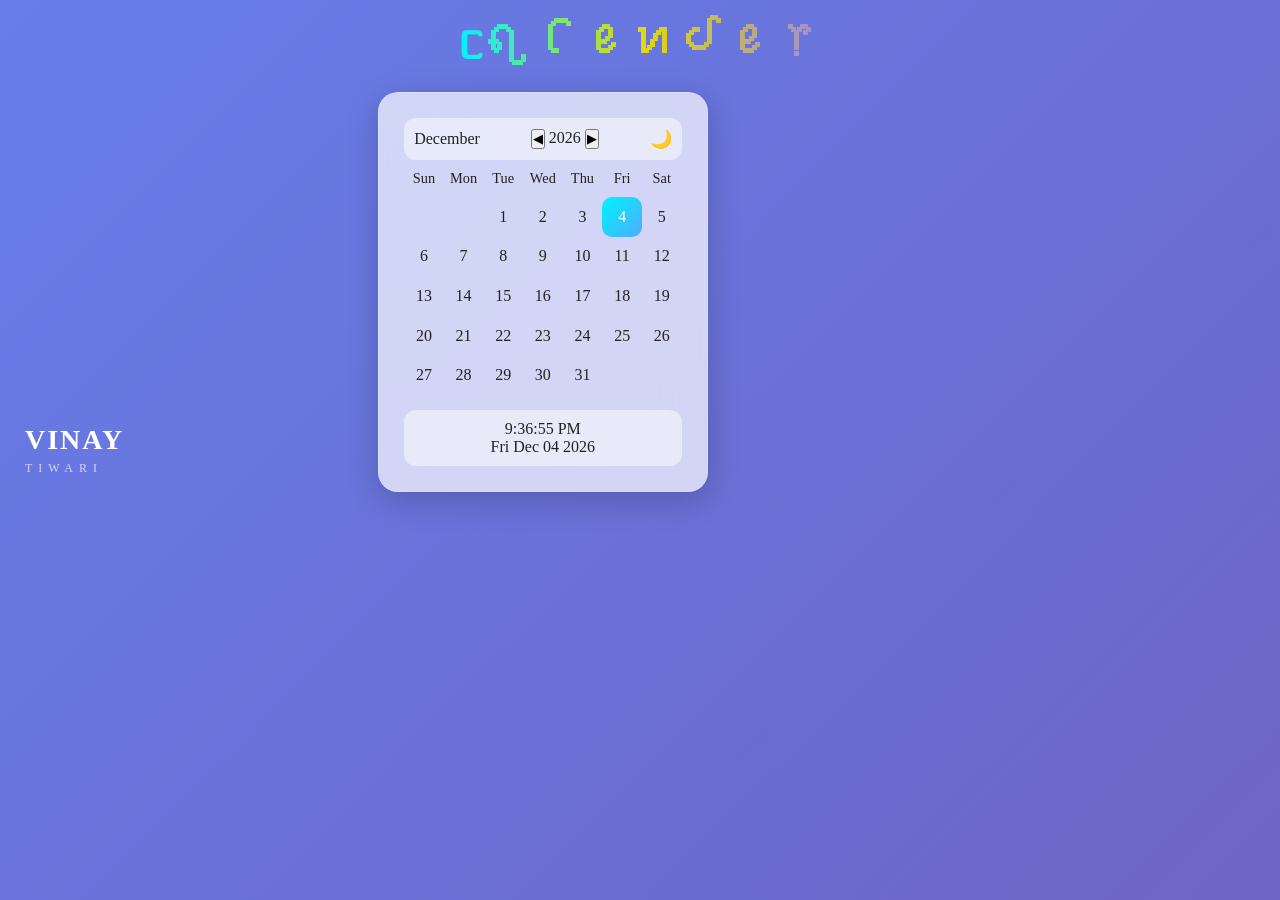
<file: index.html>
<!DOCTYPE html>
<html lang="en">

<head>
  <meta charset="UTF-8">
  <meta name="viewport" content="width=device-width, initial-scale=1.0">
  <title>Glass Calendar - vinay</title>
  <link rel="stylesheet" href="calendar.css">

</head>

<body class="light">

  <div class="sidebar">
    <h2>VINAY</h2>
    <span>TIWARI</span>
  </div>

  <body class="light">
    <h1 class="app-title">ᥴꪖꪶꫀꪀᦔꫀ᥅</h1>

    <div class="main-layout">

      <div class="calendar">
        <div class="calendar-header">
          <span id="month"></span>
          <div>
            <button id="prev">◀</button>
            <span id="year"></span>
            <button id="next">▶</button>
          </div>
          <button id="theme-toggle">🌙</button>
        </div>

        <div class="calendar-week-days">
          <div>Sun</div>
          <div>Mon</div>
          <div>Tue</div>
          <div>Wed</div>
          <div>Thu</div>
          <div>Fri</div>
          <div>Sat</div>
        </div>

        <div class="calendar-days"></div>

        <div class="date-time-formate">
          <div id="time"></div>
          <div id="date"></div>
        </div>
      </div>

      <!-- 👉 SIDE CARD -->
      <div class="date-card" id="date-card">
        <span class="close-btn" id="close-btn">❌</span>
        <h2 id="card-day"></h2>
        <p id="card-date"></p>
      </div>

    </div>

    <script src="calendar.js"></script>

  </body>

</html>
</file>
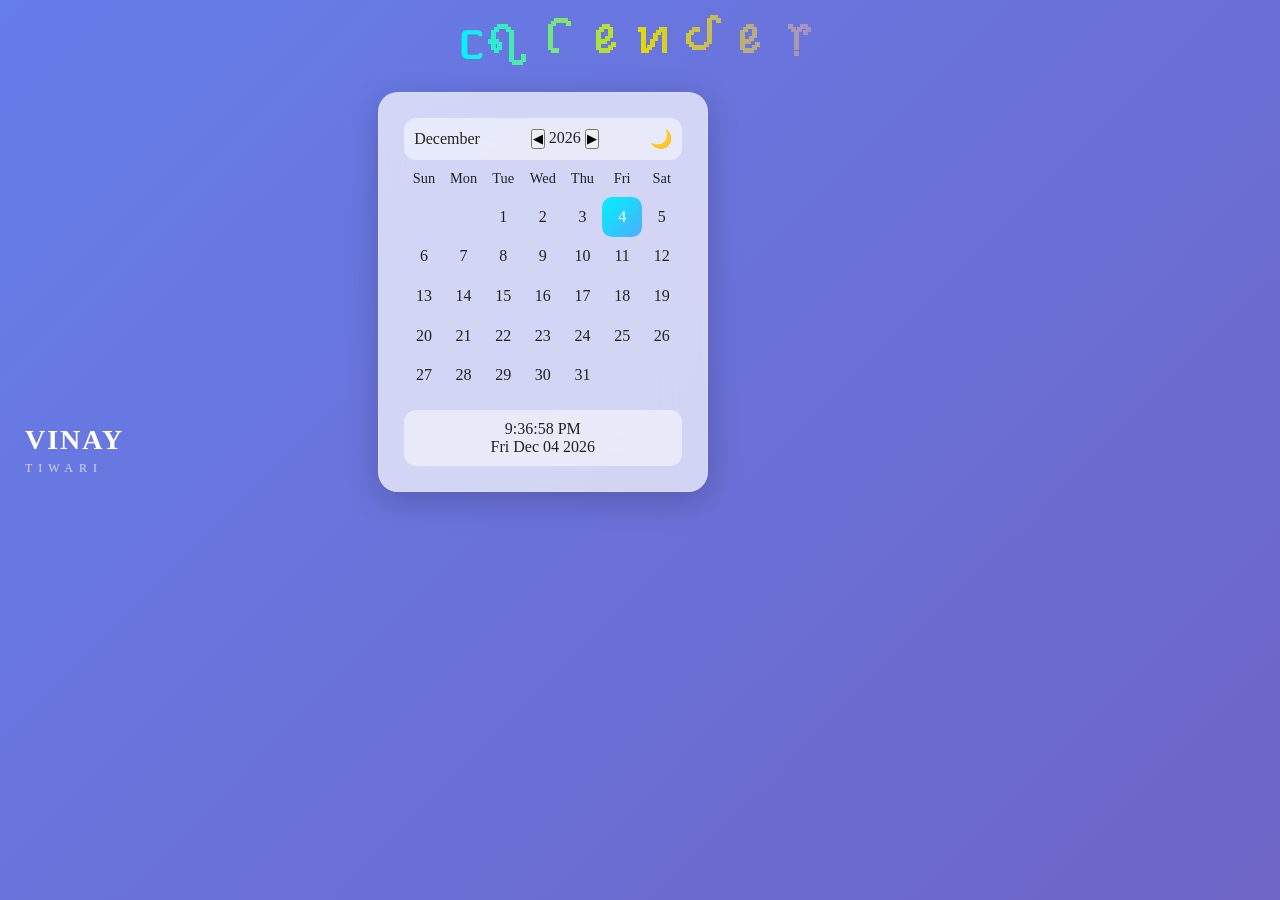
<file: calendar1.html>
<!DOCTYPE html>
<html lang="en">

<head>
  <meta charset="UTF-8">
  <meta name="viewport" content="width=device-width, initial-scale=1.0">
  <title>Glass Calendar - vinay</title>
  <link rel="stylesheet" href="calendar.css">

</head>

<body class="light">

  <div class="sidebar">
    <h2>VINAY</h2>
    <span>TIWARI</span>
  </div>

  <body class="light">
    <h1 class="app-title">ᥴꪖꪶꫀꪀᦔꫀ᥅</h1>

    <div class="main-layout">

      <div class="calendar">
        <div class="calendar-header">
          <span id="month"></span>
          <div>
            <button id="prev">◀</button>
            <span id="year"></span>
            <button id="next">▶</button>
          </div>
          <button id="theme-toggle">🌙</button>
        </div>

        <div class="calendar-week-days">
          <div>Sun</div>
          <div>Mon</div>
          <div>Tue</div>
          <div>Wed</div>
          <div>Thu</div>
          <div>Fri</div>
          <div>Sat</div>
        </div>

        <div class="calendar-days"></div>

        <div class="date-time-formate">
          <div id="time"></div>
          <div id="date"></div>
        </div>
      </div>

      <!-- 👉 SIDE CARD -->
      <div class="date-card" id="date-card">
        <span class="close-btn" id="close-btn">❌</span>
        <h2 id="card-day"></h2>
        <p id="card-date"></p>
      </div>

    </div>

    <script src="calendar.js"></script>

  </body>

</html>
</file>
<file: calendar.css>
* {
  margin: 0;
  padding: 0;
  box-sizing: border-box;
  font-family: Consolas;
  transition: background 0.3s, color 0.3s;
}

/* 🌈 Background */
body {
  min-height: 100vh;
  display: flex;
  flex-direction: column;
  /* FIXED */
  align-items: center;
  gap: 20px;

  background: linear-gradient(135deg, #667eea, #764ba2, #6dd5ed);
  background-size: 400% 400%;
  animation: gradientBG 10s ease infinite;

  padding: 15px;
}

/* 🌙 Theme */
:root {
  --bg: rgba(255, 255, 255, 0.1);
  --text: #fff;
  --glass: rgba(255, 255, 255, 0.15);
}

body.light {
  --bg: rgba(255, 255, 255, 0.7);
  --text: #222;
  --glass: rgba(255, 255, 255, 0.5);
}

/* 🎯 Title */
.app-title {
  text-align: center;
  font-size: clamp(1.5rem, 5vw, 3rem);
  font-weight: bold;

  background: linear-gradient(90deg, #00f2fe, #e2da05, #a18cd1);
  -webkit-background-clip: text;
  -webkit-text-fill-color: transparent;
}


/* Sidebar fix */
/* ✨ Floating Branding Sidebar */
.sidebar {
  position: fixed;
  left: 25px;
  top: 50%;
  transform: translateY(-50%);
  z-index: 10;

  display: flex;
  flex-direction: column;
  gap: 5px;
}

/* Name Styling */
.sidebar h2 {
  font-size: 28px;
  letter-spacing: 2px;
  color: #fff;
}

/* Subtitle */
.sidebar span {
  font-size: 12px;
  letter-spacing: 6px;
  opacity: 0.7;
  color: #fff;
}

/* 👉 Mobile fix  */

@media (max-width: 768px) {
  .sidebar {
    position: static;
    transform: none;
    align-items: center;
    margin-top: 10px;
  }
}


/* 👉 MAIN LAYOUT */
.main-layout {
  display: flex;
  gap: 30px;
  align-items: center;
}

/* 🧊 Calendar */
.calendar {
  width: 100%;
  max-width: 380px;
  padding: clamp(15px, 3vw, 25px);

  border-radius: 20px;
  background: var(--bg);
  backdrop-filter: blur(20px);

  border: 1px solid rgba(255, 255, 255, 0.2);
  box-shadow: 0 8px 32px rgba(0, 0, 0, 0.2);

  color: var(--text);
}

/* Header */
.calendar-header {
  display: flex;
  flex-wrap: wrap;
  justify-content: space-between;
  align-items: center;
  gap: 8px;

  background: var(--glass);
  padding: 10px;
  border-radius: 12px;
}

#theme-toggle {
  border: none;
  background: transparent;
  font-size: 18px;
  cursor: pointer;
  color: var(--text);
}

/* Week */
.calendar-week-days {
  display: grid;
  grid-template-columns: repeat(7, 1fr);
  margin-top: 10px;
}

.calendar-week-days div {
  text-align: center;
  font-size: 0.9rem;
}

/* Days */
.calendar-days {
  display: grid;
  grid-template-columns: repeat(7, 1fr);
  margin-top: 10px;
}

.calendar-days div {
  aspect-ratio: 1/1;
  display: flex;
  justify-content: center;
  align-items: center;
  border-radius: 10px;
  cursor: pointer;
}

.calendar-days div:hover {
  background: var(--glass);
  transform: scale(1.1);
}

.current-date {
  background: linear-gradient(135deg, #00f2fe, #4facfe);
  color: white;
}

/* Time */
.date-time-formate {
  margin-top: 15px;
  padding: 10px;
  text-align: center;
  background: var(--glass);
  border-radius: 12px;
}

/* 👉 SIDE CARD */
.date-card {
  width: 250px;
  min-height: 180px;
  padding: 20px;
  border-radius: 15px;

  background: var(--bg);
  backdrop-filter: blur(20px);

  border: 1px solid rgba(255, 255, 255, 0.2);
  color: var(--text);

  opacity: 0;
  transform: translateX(50px);
  transition: 0.4s;

  position: relative;
}

.date-card.show {
  opacity: 1;
  transform: translateX(0);
}

/* ❌ close */
.close-btn {
  position: absolute;
  top: 10px;
  right: 12px;
  cursor: pointer;
}

/* 📱 Mobile */
@media(max-width: 700px) {
  .main-layout {
    flex-direction: column;
  }

  .date-card {
    width: 100%;
    transform: translateY(20px);
  }
}

/* Animations */
@keyframes gradientBG {
  0% {
    background-position: 0% 50%;
  }

  50% {
    background-position: 100% 50%;
  }

  100% {
    background-position: 0% 50%;
  }
}
</file>
